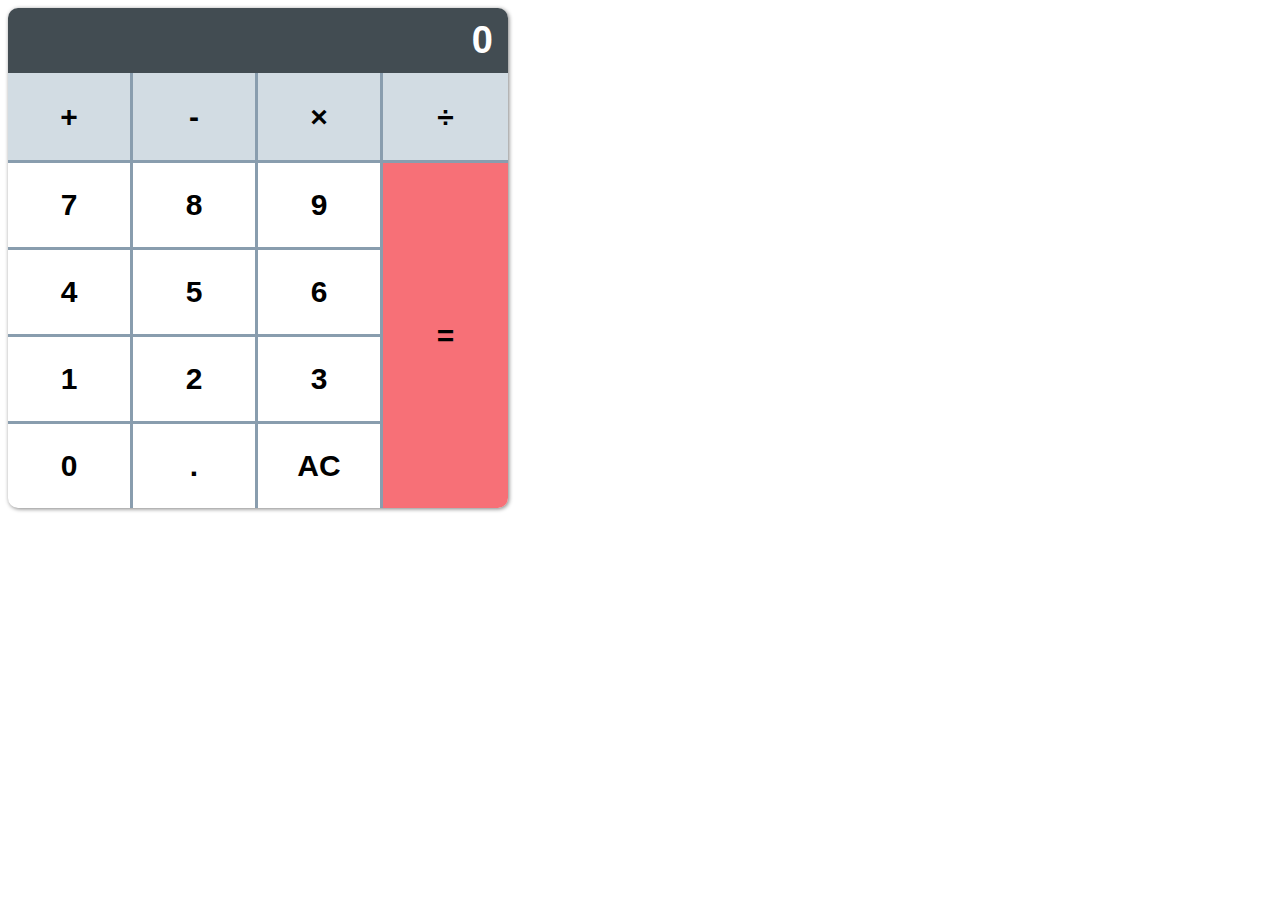
<file: index.html>
<!DOCTYPE html>
<html lang="en">
<head>
    <meta charset="UTF-8">
    <meta http-equiv="X-UA-Compatible" content="IE=edge">
    <meta name="viewport" content="width=device-width, initial-scale=1.0">
    <title>Document</title>
    <link rel="stylesheet" href="style.css">
</head>
<body>
    <div id="calc">
        <div id="display"><span id="disp">0</span></div>

        <div id="add"><span>+</span></div>
        <div id="subtract"><span>-</span></div>
        <div id="multiplication"><span>&times</span></div>
        <div id="division"><span>&divide</span></div>

        <div id="equal"><span>=</span></div>

        <div id="seven"><span>7</span></div>
        <div id="eight"><span>8</span></div>
        <div id="nine"><span>9</span></div>

        <div id="four"><span>4</span></div>
        <div id="five"><span>5</span></div>
        <div id="six"><span>6</span></div>
        
        <div id="one"><span>1</span></div>
        <div id="two"><span>2</span></div>
        <div id="three"><span>3</span></div>

        <div id="zero"><span>0</span></div>
        <div id="dot"><span>.</span></div>
        <div id="AC"><span>AC</span></div>

    </div> 
</body>
</html>
</file>
<file: style.css>
#calc {
    width: 500px;
    height: 500px;
    display: grid;
    grid-template-columns: repeat(4, 1fr);
    grid-template-rows: 1.5fr 2fr 2fr 2fr 2fr 2fr;
    grid-template-areas: 
                        'display display display display'
                        'add subtract multiplication division'
                        'seven eight nine equal'
                        'four five six equal'
                        'one two three equal'
                        'zero dot AC equal';
    text-align: center;
    font-size: 30px;
    font-weight: 550;
    font-family: arial;
    border-bottom-left-radius: 10px;
    border-bottom-right-radius: 10px ;
    box-shadow: 1px 1px 4px grey;
}

#calc {
    border-top-right-radius: 10px;
    border-top-left-radius: 10px;
}

#calc div {
    display: flex;
}

span {
    margin: auto;
}

#disp {
    margin-right: 15px ;
    font-size: 38px;
    color: white;
}

/* equal  */

#equal {
    grid-area: equal;
    background-color: #f77077;
    border-bottom-right-radius: 10px;
    border-top: 3px solid  #899dae;
}

/* first row */

#display {
    grid-area: display;
    border-top-right-radius: 10px;
    border-top-left-radius: 10px;
    background-color: #424c52;
}

/* second row */

#add {
    grid-area: add;
    background-color: #d2dce3;
    border-right: 3px solid  #899dae;
}

#subtract{
    grid-area: subtract;
    background-color: #d2dce3;
    border-right: 3px solid  #899dae;
}

#multiplication {
    grid-area: multiplication;
    background-color: #d2dce3;
    border-right: 3px solid  #899dae;
}

#division {
    grid-area: division;
    background-color: #d2dce3;
}


/* third row */

#seven{
    grid-area: seven;
    border-top: 3px solid  #899dae;
    border-right: 3px solid  #899dae;
}

#eight{
    grid-area: eight;
    border-top: 3px solid  #899dae;
    border-right: 3px solid  #899dae;
}

#nine {
    grid-area: nine;
    border-top: 3px solid  #899dae;
    border-right: 3px solid  #899dae;
}

/* fourth row */

#four{
    grid-area: four;
    border-top: 3px solid  #899dae;
    border-right: 3px solid  #899dae;
}

#five{
    grid-area: five;
    border-top: 3px solid  #899dae;
    border-right: 3px solid  #899dae;
}

#six {
    grid-area: six;
    border-top: 3px solid  #899dae;
    border-right: 3px solid  #899dae;
}

/* fifth row */

#one{
    grid-area: one;
    border-top: 3px solid  #899dae;
    border-right: 3px solid  #899dae;
}

#two{
    grid-area: two;
    border-top: 3px solid  #899dae;
    border-right: 3px solid  #899dae;
}

#three {
    grid-area: three;
    border-top: 3px solid  #899dae;
    border-right: 3px solid  #899dae;
}

/* sixth row */

#zero {
    grid-area: zero;
    border-bottom-left-radius: 10px;
    border-top: 3px solid  #899dae;
    border-right: 3px solid  #899dae;
}

#dot {
    grid-area: dot;
    border-top: 3px solid  #899dae;
    border-right: 3px solid  #899dae;
}

#AC {
    grid-area: AC;
    border-top: 3px solid  #899dae;
    border-right: 3px solid  #899dae;
}
</file>
